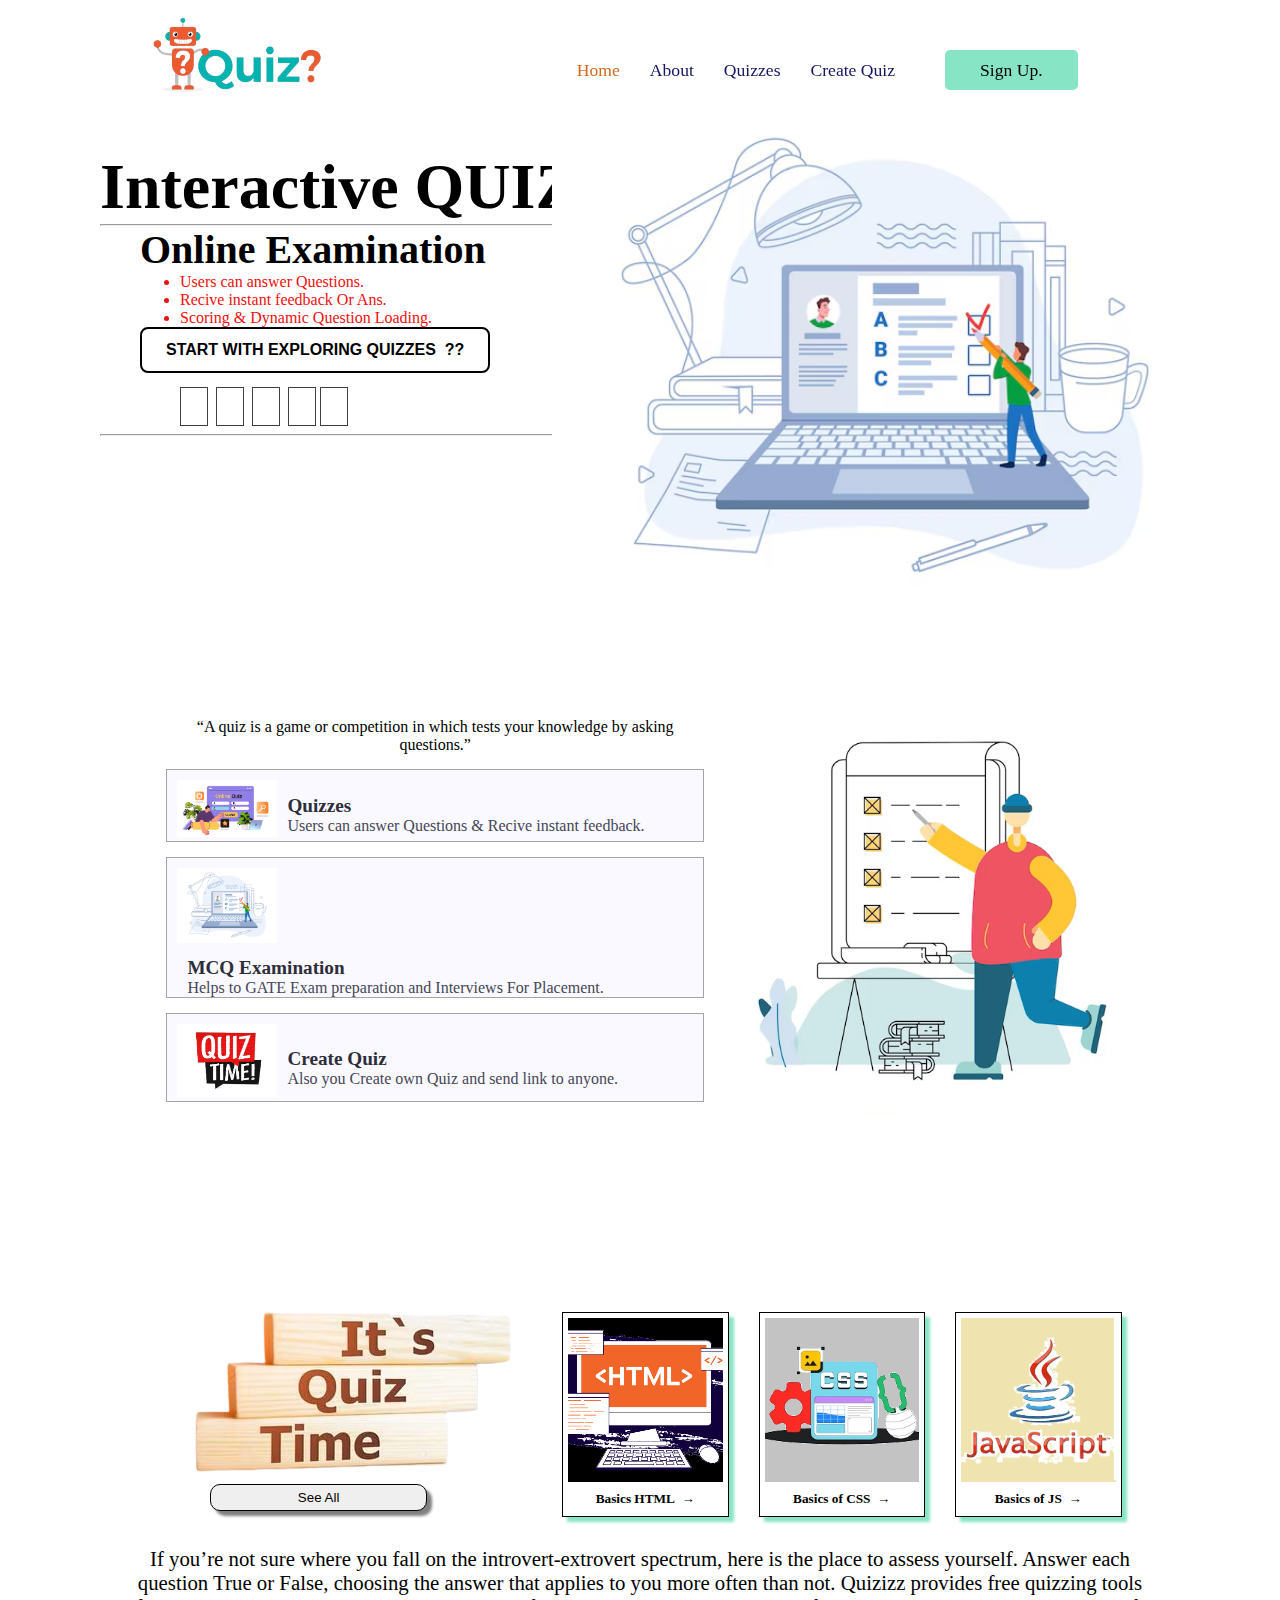
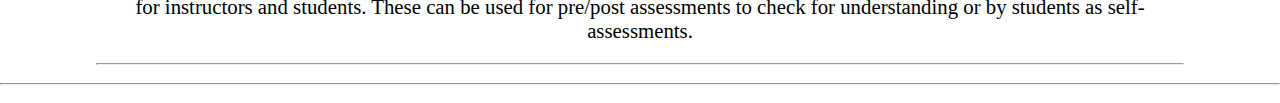
<file: index.html>
<!DOCTYPE html>
<html lang="en">

<head>
    <meta charset="UTF-8">
    <meta name="viewport" content="width=device-width, initial-scale=1.0">
    <title>V Quiz</title>
    <link href="https://cdn.jsdelivr.net/npm/bootstrap@5.0.2/dist/css/bootstrap.min.css" rel="stylesheet"
        integrity="sha384-EVSTQN3/azprG1Anm3QDgpJLIm9Nao0Yz1ztcQTwFspd3yD65VohhpuuCOmLASjC" crossorigin="anonymous" />
    <link rel="stylesheet" href="https://cdnjs.cloudflare.com/ajax/libs/font-awesome/6.6.0/css/all.min.css"
        integrity="sha512-Kc323vGBEqzTmouAECnVceyQqyqdsSiqLQISBL29aUW4U/M7pSPA/gEUZQqv1cwx4OnYxTxve5UMg5GT6L4JJg=="
        crossorigin="anonymous" referrerpolicy="no-referrer" />
    <link rel="stylesheet" href="index.css">

    <script src="https://code.jquery.com/jquery-3.7.1.min.js"
        integrity="sha256-/JqT3SQfawRcv/BIHPThkBvs0OEvtFFmqPF/lYI/Cxo=" crossorigin="anonymous"></script>
</head>

<body>


    <!-- NAVBAR -->
    <nav>
        <img src="logoo.png" alt="">
        <div class="navlist">
            <ul>
                <i id="menu-close" class="fa-regular fa-circle-xmark"></i>
                <li><a class="active" href="index.html">Home</a></li>
                <li><a href="#">About</a></li>
                <li><a href="Quizzes.html">Quizzes</a></li>
                <li><a href="#">Create Quiz</a></li>
                <li class="login"><a class="yellow" href="login.html">Sign Up.</a></li>
            </ul>
            <img id="menu-btn" src="menubtn.webp" alt="">
        </div>
    </nav>




    <!-- HOME -->
    <div class="data">

        <div class="hi">
            <h2>Interactive QUIZ</h2>
            <hr>
            <h3>Online Examination</h3>

            <p>
                <li>Users can answer Questions.</li>
                <li>Recive instant feedback Or Ans.</li>
                <li>Scoring & Dynamic Question Loading.</li>
            </p>

            <button class="btn btn-outline"> Start with Exploring Quizzes &nbsp;??</button>

            <div class="pro-links">
                <a
                    href="https://www.linkedin.com/in/vivek-jagtap-532a41298?utm_source=share&utm_campaign=share_via&utm_content=profile&utm_medium=android_app"><i
                        class="fab fa-linkedin-in"></i></a> &nbsp;
                <i class="fa-solid fa-envelope"></i>&nbsp;
                <i class="fab fa-instagram"></i> &nbsp;
                <i class="fa-brands fa-github"></i> &nbsp;
                <i class="fa-brands fa-whatsapp"></i>
            </div>
            <br>
            <hr>
        </div>

        <div class="photo">
            <img src="abc.avif" alt="">
        </div>


    </div>




    <!-- Features -->
    <section id="features">

        <div class="fea-base">
            <p>“A quiz is a game or competition in which tests your knowledge by asking questions.”</p>
            <div class="fea-box">
                <div><img src="online quize.avif" alt=""></div>
                <div>
                    <h3>Quizzes </h3>
                    <p>Users can answer Questions & Recive instant feedback.</p>
                </div>
            </div>


            <div class="fea-box">
                <div><img src="abc.avif" alt=""></div>
                <div>
                    <h3>MCQ Examination</h3>
                    <p>Helps to GATE Exam preparation and Interviews For Placement.</p>
                </div>
            </div>

            <div class="fea-box">
                <div><img src="Quizetime.png" alt=""></div>
                <div>
                    <h3>Create Quiz</h3>
                    <p>Also you Create own Quiz and send link to anyone.</p>
                </div>
            </div>

        </div>
        <div class="feaimg">
            <img src="ready for quize.png" alt="">
        </div>
    </section>



    <!-- Quizzes -->
    <section class="secQuizzes">
        <div class="qsimg">
            <img src="itsquizt1.png" alt="">
            <a href="Quizzes.html"><button>See All</button></a>
        </div>
        <div class="quiz-box">
            <a href=""><img src="HTML2.png" alt="">
                <h5>Basics HTML&nbsp;&nbsp;→</h5>
            </a>
        </div>
        <div class="quiz-box">
            <a href=""><img src="CSSimg.png" alt="">
                <h5>Basics of CSS&nbsp;&nbsp;→</h5>
            </a>
        </div>
        <div class="quiz-box">
            <a href=""><img src="JAVASCRIPT2.png" alt="">
                <h5>Basics of JS&nbsp;&nbsp;→</h5>
            </a>
        </div>


    </section>

    <p align="center" style="width: 80%; margin-left: 10%; font-size: 1.3rem; margin-top: 30px;">If you’re not sure
        where you fall on the introvert-extrovert spectrum, here is the place to assess yourself. Answer each question
        True or False, choosing the answer that applies to you more often than not. Quizizz provides free quizzing tools
        for instructors and students. These can be used for pre/post assessments to check for understanding or by
        students as self-assessments.</p>
    <hr style="width: 85%; margin-left: 7.5%; margin-top: 20px;">
    <br>
    <hr>
    <br>

    <script>
        $(`#menu-btn`).click(function () {
            $('nav .navlist ul').addClass('active')
        });
        $(`#menu-close`).click(function () {
            $('nav .navlist ul').removeClass('active')
        });

    </script>


</body>

</html>
</file>
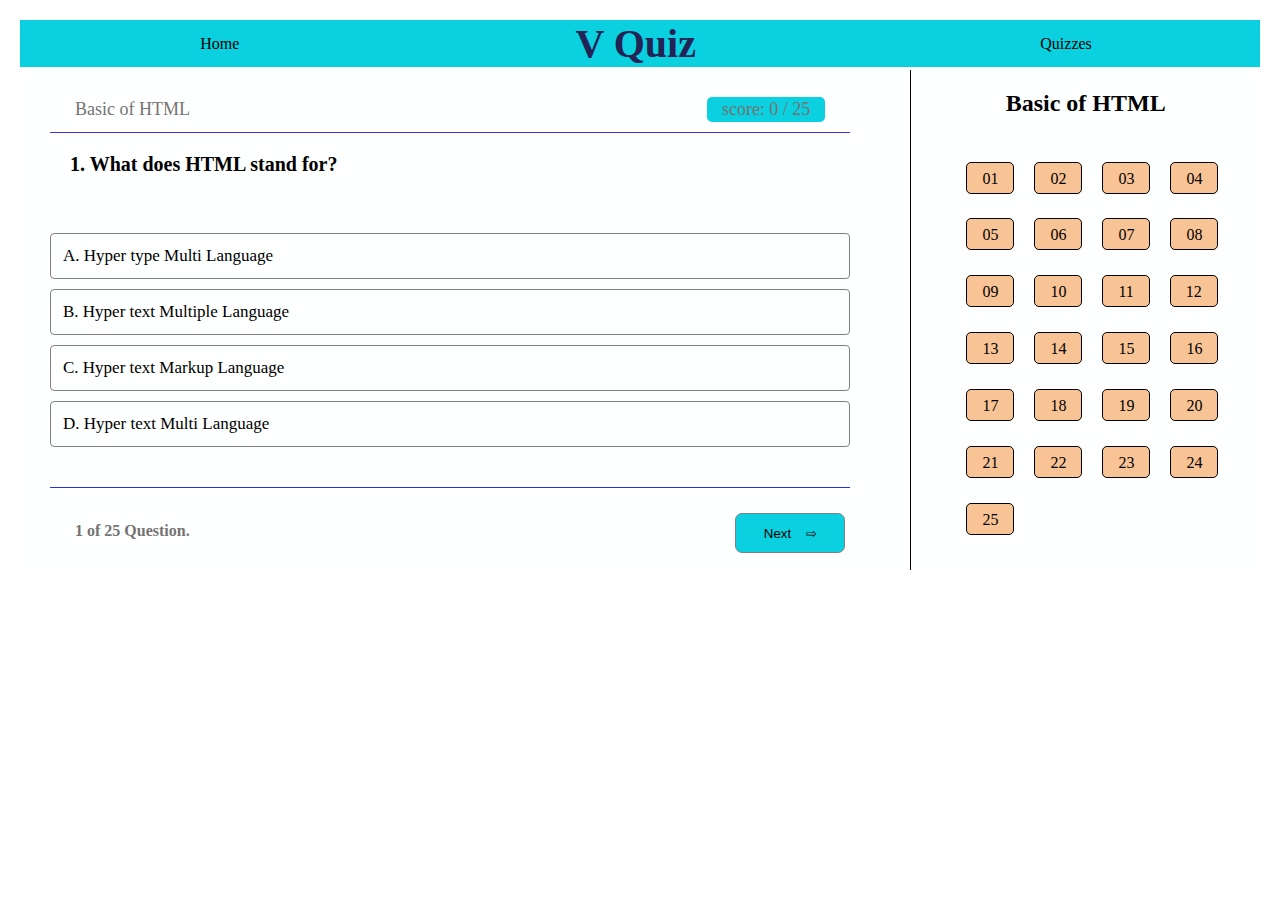
<file: VQuiz.html>
<!DOCTYPE html>
<html lang="en">

<head>
    <meta charset="UTF-8">
    <meta name="viewport" content="width=device-width, initial-scale=1.0">
    <title>V Quiz</title>
    <link href="https://cdn.jsdelivr.net/npm/bootstrap@5.0.2/dist/css/bootstrap.min.css" rel="stylesheet"
        integrity="sha384-EVSTQN3/azprG1Anm3QDgpJLIm9Nao0Yz1ztcQTwFspd3yD65VohhpuuCOmLASjC" crossorigin="anonymous" />
    <link rel="stylesheet" href="https://cdnjs.cloudflare.com/ajax/libs/font-awesome/6.6.0/css/all.min.css"
        integrity="sha512-Kc323vGBEqzTmouAECnVceyQqyqdsSiqLQISBL29aUW4U/M7pSPA/gEUZQqv1cwx4OnYxTxve5UMg5GT6L4JJg=="
        crossorigin="anonymous" referrerpolicy="no-referrer" />
    <link rel="stylesheet" href="VQuiz.css">

    <script src="https://code.jquery.com/jquery-3.7.1.min.js"
        integrity="sha256-/JqT3SQfawRcv/BIHPThkBvs0OEvtFFmqPF/lYI/Cxo=" crossorigin="anonymous"></script>
</head>

<body>



    <!-- QUIZ container -->
    <div class="qcontainer">


        <div class="h1navbar">
            <a class="active" href="index.html"><i class="fa-solid fa-house"></i>&nbsp;&nbsp; Home</a>
            <h1>V Quiz</h1>
            <a href="Quizzes.html"><i class="fa-solid fa-layer-group"></i>&nbsp;&nbsp;Quizzes</a>
        </div>


        <!-- result popup -->
        <div class="result-popup" style="display:none;">
            <div class="popup-content">
                <img src="welldone.jpg" alt="">
                <h2>You Finished Quiz</h2>
                <p class="result-score"></p>
                <button class="close-btn">Close</button>
                <button class="Exam-history">Exam History&nbsp;&nbsp;⇩</button>
            </div>
        </div>

        <!-- quiz-section -->
        <section class="quiz-section">

            <div class="que-quiz">
                <div class="quiz-header">
                    <span>Basic of HTML</span>
                    <span class="header-score">score: 0 / 25</span>
                </div>

                <h2 class="question-text">What does HTML stand for ?</h2>
                <div class="option-list">
                    <div class="option" data-option="0">
                        <span>A. Hyper type Multi Language</span>
                    </div>
                    <div class="option" data-option="1">
                        <span>B. Hyper text Multiple Language</span>
                    </div>
                    <div class="option" data-option="2">
                        <span>C. Hyper text Markup Language</span>
                    </div>
                    <div class="option" data-option="3">
                        <span>D. Hyper text Multi Language</span>
                    </div>
                </div>
                <div class="quiz-footer">
                    <button class="previous-btn"> ⇦ &nbsp;&nbsp; Previous</button>
                    <span class="question-total">1 of 25 Question.</span>
                    <button class="next-btn">Next &nbsp;&nbsp; ⇨ </button>
                    <button class="submit-btn" style="display: none;">Submit Quiz</button>
                </div>
            </div>

            <!-- que index -->
            <div class="queindex">
                <div class="indexQtitle">
                    <h2 align="center">Basic of HTML</h2>
                </div>
                <br>
                <section class="indexQ">
                    <a href="javascript:void(0);" class="question-link" data-question="0">01</a>
                    <a href="javascript:void(0);" class="question-link" data-question="1">02</a>
                    <a href="javascript:void(0);" class="question-link" data-question="2">03</a>
                    <a href="javascript:void(0);" class="question-link" data-question="3">04</a>
                    <a href="javascript:void(0);" class="question-link" data-question="4">05</a>
                    <a href="javascript:void(0);" class="question-link" data-question="5">06</a>
                    <a href="javascript:void(0);" class="question-link" data-question="6">07</a>
                    <a href="javascript:void(0);" class="question-link" data-question="7">08</a>
                    <a href="javascript:void(0);" class="question-link" data-question="8">09</a>
                    <a href="javascript:void(0);" class="question-link" data-question="9">10</a>
                    <a href="javascript:void(0);" class="question-link" data-question="10">11</a>
                    <a href="javascript:void(0);" class="question-link" data-question="11">12</a>
                    <a href="javascript:void(0);" class="question-link" data-question="12">13</a>
                    <a href="javascript:void(0);" class="question-link" data-question="13">14</a>
                    <a href="javascript:void(0);" class="question-link" data-question="14">15</a>
                    <a href="javascript:void(0);" class="question-link" data-question="15">16</a>
                    <a href="javascript:void(0);" class="question-link" data-question="16">17</a>
                    <a href="javascript:void(0);" class="question-link" data-question="17">18</a>
                    <a href="javascript:void(0);" class="question-link" data-question="18">19</a>
                    <a href="javascript:void(0);" class="question-link" data-question="19">20</a>
                    <a href="javascript:void(0);" class="question-link" data-question="20">21</a>
                    <a href="javascript:void(0);" class="question-link" data-question="21">22</a>
                    <a href="javascript:void(0);" class="question-link" data-question="22">23</a>
                    <a href="javascript:void(0);" class="question-link" data-question="23">24</a>
                    <a href="javascript:void(0);" class="question-link" data-question="24">25</a>
                </section>
            </div>
        </section>

    </div>







    <script>
        $(`#menu-btn`).click(function () {
            $('nav .navlist ul').addClass('active')
        });
        $(`#menu-close`).click(function () {
            $('nav .navlist ul').removeClass('active')
        });

    </script>



    <script src="HTMLque.js"></script>



</body>

</html>
</file>
<file: index.css>
* {
    margin: 0;
    padding: 0;
    box-sizing: border-box;
}


body {
    font-family: 'Times New Roman', Times, serif;
}

h1 {
    font-size: 2.5rem;
    font-weight: 700;
    color: rgb(35, 35, 85);
}

span {
    font-size: 0.9rem;
    color: #757373;
}

h6 {
    font-size: 1.1rem;
    color: rgb(24, 24, 49);
}




/* NAVIGATION */
nav {
    position: fixed;
    width: 100%;
    z-index: 1000;
    background-color: rgba(255, 255, 255, 0.952);
    display: flex;
    flex-direction: row;
    justify-content: space-between;
    align-items: center;
    padding: 0vw 8vw;
    padding-top: 10px;
}

nav img {
    width: 250px;
    cursor: pointer;
    margin-left: 10px;
}


nav .navlist {
    display: flex;
}

#menu-btn {
    width: 45px;
    height: 45px;
    display: none;
}

#menu-close {
    display: none;
}



nav .navlist ul {
    display: flex;
    /* justify-content: flex-end; */
    align-items: center;
    margin-right: 100px;
    margin-top: 30px;
}

nav .navlist ul li {
    list-style: none;
    margin-left: 30px;

}

nav .navlist ul li a {
    text-decoration: none;
    color: rgb(21, 21, 100);
    font-size: 1.1rem;
    font-weight: 500;
    transition: 0.3s ease;
}


nav .navlist ul li a.active,
nav .navlist ul li a:hover {
    color: chocolate;
}

.login a {
    text-decoration: none;
    font-size: 0.9rem;
    padding: 10px 35px;
    background-color: rgb(51, 49, 49);
    font-weight: 500;
    border-radius: 5px;
    margin-left: 20px;
}

.login a.yellow {
    color: black;
    background-color: rgb(135, 228, 197);
    /* box-shadow: 8px 8px 32px 8px #caab55; */
    transition: 0.3s ease;
}

.login a.yellow:hover {
    border: 1px solid black;
}




/* Peorfolio Data */
.data {
    display: flex;
    flex-wrap: wrap;
    width: 100%;
    height: 70%;
}

.data .photo {
    width: 52%;
    margin-top: 110px;
    margin-left: -60px;
}

.data .photo img {
    width: 100%;
}

.data .hi {
    width: 40%;
    margin-top: 150px;
    margin-left: 100px;
}

.data .hi h2 {
    font-family: 'Times New Roman', Times, serif;
    color: black;
    font-size: 4rem;
    font-weight: 700;
}


.data .hi li {
    font-size: 1rem;
    color: #f10f0f;
    margin-left: 80px;
}

.data .hi h3 {
    font-family: 'Times New Roman', Times, serif;
    font-size: 2.5rem;
    color: black;
    margin-left: 40px;
}



/* buttons */
.btn {
    display: inline-block;
    padding: 12px 24px;
    font-size: 16px;
    font-weight: bold;
    text-transform: uppercase;
    text-decoration: none;
    border-radius: 8px;
    border: none;
    cursor: pointer;
    transition: all 0.3s ease;
    margin-left: 40px;
}


/* Button: Outline with Hover Fill */
.btn-outline {
    background: transparent;
    color: black;
    border: 2px solid black;
}

/* Social media links  */
.pro-links {
    margin-top: 25px;
    gap: 20px;
    margin-left: 80px;
}

.pro-links i {
    background: none;
    padding: 10px 13px;
    color: black;
    border: 1px solid rgb(61, 62, 63);
    cursor: pointer;
    transition: 0.3s ease;
}

.pro-links i:hover {
    background: skyblue;
    color: rgb(1, 1, 7);
    border: 1px solid rgb(21, 21, 100);
    cursor: pointer;
}






/* FEATURES */
#features {
    padding: 5vw 3vw 0 3vw;
    text-align: center;
    margin-bottom: 80px;
    display: flex;
    flex-wrap: wrap;
    margin-left: 10%;
    gap: 40px;
}

#features .fea-base {
    display: flex;
    flex-wrap: wrap;
    width: 50%;
    margin-top: 40px;
    gap: 15px;
}

#features .fea-box {
    background-color: #f9f9ff;
    display: flex;
    flex-wrap: wrap;
    justify-content: flex-start;
    align-items: center;
    padding: 10px;
    padding-bottom: 0;
    width: 100%;
    border: 0.5px solid rgb(168, 163, 163);
}

#features .fea-box:hover {
    border: 3px solid #0aebd8;
}

#features .feaimg {
    width: 35%;
    height: 300px;
    margin-top: 0;
}

#features .feaimg img {
    width: 100%;
}

#features .fea-box h3 {
    text-align: start;
    margin-top: 10px;
    font-size: 1.2rem;
    font-weight: 600;
    color: rgb(46, 46, 59);
    margin-left: 10px;
}


#features .fea-box img {
    width: 100px;
}

#features .fea-box p {
    font-size: 1rem;
    font-weight: 400;
    color: rgb(70, 70, 87);
    margin-left: 10px;
}







/* Quiz box */
.secQuizzes {
    margin-top: 20vh;
    display: flex;
    flex-wrap: wrap;
    gap: 30px;
    margin-left: 170px;
}

.secQuizzes .qsimg {
    display: flex;
    flex-wrap: wrap;
    flex-direction: column;
}

.secQuizzes .qsimg button {
    width: 60%;
    margin-left: 40px;
    padding: 5px;
    border-radius: 10px;
    border: 1px solid black;
    box-shadow: 5px 5px 3px gray;
}

.secQuizzes .qsimg button:hover {
    background-color: aqua;
}

.secQuizzes .quiz-box {
    width: 15%;
    margin-top: 30px;
    padding: 5px;
    border: 1px solid black;
    cursor: pointer;
    box-shadow: 5px 5px 3px rgb(135, 228, 197);
}

.secQuizzes .quiz-box a {
    text-decoration: none;
    color: black;
}

.secQuizzes .quiz-box:hover {
    box-shadow: 5px 5px 3px gray;
}

.secQuizzes .quiz-box img {
    width: 100%;
    height: 85%;
}

.secQuizzes .quiz-box h5 {
    margin-top: 5px;
    text-align: center;
}









@media (max-width: 769px) {
    nav {
        padding: 15px 20px;
        box-shadow: 0 0 10px 0 #757373;
    }

    nav img {
        width: 180px;
    }

    #menu-btn {
        display: initial;
    }

    #menu-close {
        display: initial;
        font-size: 2rem;
        color: rgb(46, 35, 35);
        padding: 30px 0 20px 10px;
    }

    nav .navlist ul {
        position: absolute;
        top: 65px;
        right: -340px;
        width: 220px;
        height: 100vh;
        background-color: rgba(174, 160, 235, 0.945);
        backdrop-filter: blur(4.5px);
        border: 1px solid rgb(255, 255, 255, 0.18);
        display: flex;
        flex-direction: column;
        justify-content: flex-start;
        align-items: flex-start;
        transition: 0.3s ease;
    }

    nav .navlist ul.active {
        right: -100px;
    }

    nav .navlist ul li a.active,
    nav .navlist ul li a:hover {
        color: rgb(202, 48, 81);
    }

    nav .navlist ul li {
        padding: 20px 0 20px 10px;
        margin-left: 0;
    }

    nav .navlist ul li a {
        color: black;
        font-weight: 600;
    }

    .login a {
        text-decoration: none;
        font-size: 0.9rem;
        padding: 10px 35px;
        background-color: rgb(51, 49, 49);
        font-weight: 500;
        border-radius: 5px;
        margin-left: 0;
    }




    /* Peorfolio Data */
    .data {
        display: flex;
        flex-wrap: wrap;
        width: 100%;
        /* height: 70%; */
    }

    .data .photo {
        width: 52%;
        margin-top: 180px;
        margin-left: 0;
    }

    .data .photo img {
        width: 100%;
    }

    .data .hi {
        width: 40%;
        margin-top: 150px;
        margin-left: 50px;
    }

    .data .hi h2 {
        font-family: 'Times New Roman', Times, serif;
        color: black;
        font-size: 3rem;
        font-weight: 700;
    }


    .data .hi li {
        font-size: 1rem;
        color: #f10f0f;
        margin-left: 20px;
    }

    .data .hi h3 {
        font-family: 'Times New Roman', Times, serif;
        font-size: 1.5rem;
        color: black;
        margin-left: 20px;
    }



    /* buttons */
    .btn {
        width: 85%;
        padding: 10px 16px;
        font-size: 10px;
        border: 1px solid black;
        margin-left: 20px;
    }


    /* Social media links  */
    .pro-links {
        margin-top: 15px;
        gap: 20px;
        margin-left: 20px;
    }




    /* FEATURES */
    #features {
        padding: 5vw 0 0 0;
        margin-bottom: 40px;
        margin-left: 10%;
        margin-right: 10%;
    }

    #features .fea-base {
        display: flex;
        flex-wrap: wrap;
        width: 100%;
        margin-top: 40px;
        gap: 15px;
    }

    #features .feaimg {
        width: 0;
        height: 0;
        margin-top: 0;
    }

    #features .feaimg img {
        display: none;
        width: 0;
    }




    /* Quiz box */
    .secQuizzes {
        margin-top: 0;
        display: flex;
        align-items: center;
        justify-content: space-around;
        flex-wrap: wrap;
        gap: 40px;
        margin-left: 10%;
        margin-right: 10%;
    }

    .secQuizzes .qsimg button:hover {
        background-color: aqua;
    }

    .secQuizzes .quiz-box {
        width: 30%;
        margin-top: 30px;
        padding: 5px;
        border: 1px solid black;
        cursor: pointer;
        box-shadow: 5px 5px 3px rgb(135, 228, 197);
    }

    .secQuizzes .quiz-box a {
        text-decoration: none;
        color: black;
    }

    .secQuizzes .quiz-box:hover {
        box-shadow: 5px 5px 3px gray;
    }

    .secQuizzes .quiz-box img {
        width: 100%;
        height: 85%;
    }

    .secQuizzes .quiz-box h5 {
        margin-top: 5px;
        text-align: center;
    }


}









@media(max-width:450px) {

    nav img {
        width: 165px;
    }

    #menu-close {
        display: initial;
        font-size: 2rem;
        color: rgb(46, 35, 35);
        padding: 30px 0 20px 0;
    }

    nav .navlist ul {
        position: absolute;
        top: 60px;
        right: -340px;
        width: 170px;
        height: 100vh;
        background-color: rgba(174, 160, 235, 0.945);
        backdrop-filter: blur(4.5px);
        border: 1px solid rgb(255, 255, 255, 0.18);
        display: flex;
        flex-direction: column;
        justify-content: flex-start;
        align-items: flex-start;
        transition: 0.3s ease;
    }

    nav .navlist ul.active {
        right: -100px;
    }

    nav .navlist ul li a.active,
    nav .navlist ul li a:hover {
        color: rgb(202, 48, 81);
    }

    nav .navlist ul li {
        padding: 5px 0 20px 0;
        margin-left: 0;
    }

    nav .navlist ul li a {
        color: black;
        font-size: 0.9rem;
        font-weight: 600;
    }

    .login a {
        text-decoration: none;
        font-size: 0.8rem;
        padding: 10px 30px;
        background-color: rgb(51, 49, 49);
        font-weight: 500;
        border-radius: 5px;
        margin-top: 10px;
        margin-left: 0;
    }







    /* Peorfolio Data */
    .data {
        display: flex;
        flex-wrap: wrap;
        flex-direction: column-reverse;
        width: 100%;
        height: auto;
    }

    .data .photo {
        width: 100%;
        margin-top: 120px;
        margin-left: 0;
    }

    .data .photo img {
        width: 100%;
    }

    .data .hi {
        width: 100%;
        padding: 0 10px 0 10px;
        margin-top: 20px;
        margin-left: 0px;
    }

    .data .hi h2 {
        text-align: center;
        font-family: 'Times New Roman', Times, serif;
        color: black;
        font-size: 3rem;
        font-weight: 700;
        margin-left: 0;
    }


    .data .hi li {
        list-style: none;
        text-align: center;
        font-size: 1rem;
        color: #f10f0f;
        margin-left: 0;
    }

    .data .hi h3 {
        text-align: center;
        font-family: 'Times New Roman', Times, serif;
        font-size: 1.5rem;
        color: black;
        margin-left: 0;
    }



    /* buttons */
    .btn {
        width: 85%;
        padding: 10px 25px;
        font-size: 15px;
        border: 1px solid black;
        margin-left: 20px;
    }


    /* Social media links  */
    .pro-links {
        margin-top: 15px;
        gap: 20px;
        margin-left: 40px;
    }




    /* FEATURES */
    #features {
        padding: 5vw 0 0 0;
        margin-bottom: 40px;
        margin-left: 10%;
        margin-right: 10%;
    }

    #features .fea-base {
        display: flex;
        align-items: center;
        justify-content: center;
        text-align: center;
        flex-wrap: wrap;
        width: 100%;
        margin-top: 40px;
        gap: 15px;
    }

    #features .feaimg {
        width: 0;
        height: 0;
        margin-top: 0;
    }

    #features .feaimg img {
        display: none;
        width: 0;
    }

    #features .fea-box h3 {
        text-align: center;
        margin-top: 10px;
        font-size: 1.2rem;
        font-weight: 600;
        color: rgb(46, 46, 59);
        /* margin-left: 10px; */
    }


    #features .fea-box img {
        width: 60%;
        /* margin-left: 10%; */
    }

    #features .fea-box p {
        font-size: 1rem;
        font-weight: 400;
        color: rgb(70, 70, 87);
        margin-left: 10px;
    }







    /* Quiz box */
    .secQuizzes {
        margin-top: 0;
        display: flex;
        align-items: center;
        justify-content: space-around;
        flex-wrap: wrap;
        gap: 40px;
        margin-left: 10%;
        margin-right: 10%;
    }

    .secQuizzes .qsimg button:hover {
        background-color: aqua;
    }

    .secQuizzes .quiz-box {
        width: 60%;
        margin-top: 0;
        padding: 5px;
        border: 1px solid black;
        cursor: pointer;
        box-shadow: 5px 5px 3px rgb(135, 228, 197);
    }

    .secQuizzes .quiz-box a {
        text-decoration: none;
        color: black;
    }

    .secQuizzes .quiz-box:hover {
        box-shadow: 5px 5px 3px gray;
    }

    .secQuizzes .quiz-box img {
        width: 100%;
        height: 85%;
    }

    .secQuizzes .quiz-box h5 {
        margin-top: 5px;
        text-align: center;
    }







    .secQuizzes .qsimg img {
        width: 100%;
        margin-left: 0;
    }


}
</file>
<file: VQuiz.css>
* {
    margin: 0;
    padding: 0;
    box-sizing: border-box;
}


body {
    font-family: 'Times New Roman', Times, serif;
}

h1 {
    font-size: 2.5rem;
    font-weight: 700;
    color: rgb(35, 35, 85);
}

span {
    font-size: 0.9rem;
    color: #757373;
}

h6 {
    font-size: 1.1rem;
    color: rgb(24, 24, 49);
}




/* NAVIGATION */
nav {
    position: fixed;
    top: 0;
    width: 100%;
    z-index: 1000;
    background-color: rgba(255, 255, 255, 0.952);
    display: flex;
    flex-direction: row;
    justify-content: space-between;
    align-items: center;
    padding: 0vw 8vw;
    padding-top: 10px;
}

nav img {
    width: 250px;
    cursor: pointer;
    margin-left: 10px;
}


nav .navlist {
    display: flex;
}

#menu-btn {
    width: 45px;
    height: 45px;
    display: none;
}

#menu-close {
    display: none;
}



nav .navlist ul {
    display: flex;
    /* justify-content: flex-end; */
    align-items: center;
    margin-right: 100px;
    margin-top: 30px;
}

nav .navlist ul li {
    list-style: none;
    margin-left: 30px;

}

nav .navlist ul li a {
    text-decoration: none;
    color: rgb(21, 21, 100);
    font-size: 1.1rem;
    font-weight: 500;
    transition: 0.3s ease;
}


nav .navlist ul li a.active,
nav .navlist ul li a:hover {
    color: chocolate;
}

.login a {
    text-decoration: none;
    font-size: 0.9rem;
    padding: 10px 35px;
    background-color: rgb(51, 49, 49);
    font-weight: 500;
    border-radius: 5px;
    margin-left: 20px;
}

.login a.yellow {
    color: black;
    background-color: rgb(135, 228, 197);
    /* box-shadow: 8px 8px 32px 8px #caab55; */
    transition: 0.3s ease;
}

.login a.yellow:hover {
    border: 1px solid black;
}










/* correct & incorrect styling */
.correct {
    background-color: rgba(245, 60, 70, 0.527);
}

.wrong {
    background-color: rgba(152, 231, 105, 0.349);
}

.option {
    cursor: pointer;
}


/* qcontainer */
.qcontainer {
    width: 100%;
    height: 100%;
    overflow-y: hidden;
    padding: 20px;
}

.qcontainer .h1navbar {
    display: flex;
    flex-wrap: wrap;
    justify-content: space-around;
    align-items: center;
    background: rgb(10, 208, 223);
}

.qcontainer .h1navbar a {
    color: black;
    text-decoration: none;
}

.quiz-section {
    position: relative;
    width: 100%;
    background: rgb(254, 255, 255);
    display: flex;
    justify-content: center;
    align-items: center;
    z-index: 100;
    transition: 0.8s ease-in-out;
    transition-delay: 0.25s;
    gap: 30px;
}

.quiz-section .que-quiz {
    position: relative;
    width: 100%;
    height: 100%;
    background: transparent;
    border-radius: 10px;
    display: flex;
    flex-direction: column;
    padding: 20px 30px;
}

.quiz-section .que-quiz h1 {
    font-size: 32px;
    text-align: center;
    border-radius: 6px;
}

.quiz-section .que-quiz .quiz-header {
    display: flex;
    width: 100%;
    justify-content: space-between;
    align-items: center;
    padding: 10px 25px;
    border-bottom: 1px solid rgb(71, 44, 226);
}

.quiz-section .que-quiz .quiz-header span {
    font-size: 18px;
    font-weight: 500;
}

.quiz-section .que-quiz .quiz-header .header-score {
    background: rgb(10, 208, 223);
    border-radius: 5px;
    padding: 2px 15px;
}

.quiz-section .que-quiz .question-text {
    width: 100%;
    height: 70px;
    font-size: 20px;
    font-weight: 600;
    margin-top: 20px;
    margin-left: 20px;
}

.quiz-section .que-quiz .option-list {
    margin-bottom: 30px;
    width: 100%;
}

.quiz-section .que-quiz .option {
    width: 100%;
    padding: 12px;
    background: transparent;
    border: 1px solid gray;
    border-radius: 4px;
    font-size: 17px;
    margin: 10px 0;
    cursor: pointer;
    transition: 0.3s;
}

.quiz-section .que-quiz .option:hover {
    background: rgba(135, 207, 235, 0.349);
    border-color: black;
}

.quiz-section .quiz-footer {
    width: 100%;
    display: flex;
    justify-content: space-between;
    align-items: center;
    border-top: 1px solid rgb(37, 50, 230);
    padding-top: 20px;
}

.quiz-footer .question-total {
    font-size: 16px;
    padding-left: 25px;
    font-weight: 600;
}

.quiz-footer .next-btn {
    width: 110px;
    height: 40px;
    background: rgb(10, 208, 223);
    margin-left: 5px;
    margin-right: 5px;
    margin-top: 5px;
    border: 1px solid gray;
    border-radius: 7px;
    cursor: pointer;
    /* pointer-events: none; */
}

.quiz-footer .next-btn:hover {
    background: rgb(25, 176, 247);
    border: 1px solid black;
}


.quiz-footer .previous-btn {
    width: 110px;
    height: 40px;
    background: rgb(10, 208, 223);
    margin-left: 5px;
    margin-right: 5px;
    margin-top: 5px;
    border: 1px solid gray;
    border-radius: 7px;
    cursor: pointer;
}

.quiz-footer .previous-btn:hover {
    background: rgb(25, 176, 247);
    border: 1px solid black;
}

.quiz-footer .submit-btn {
    width: 110px;
    height: 40px;
    background: rgb(74, 236, 174);
    margin-left: 5px;
    margin-right: 5px;
    margin-top: 5px;
    border: 1px solid gray;
    border-radius: 7px;
    cursor: pointer;
}

.quiz-footer .submit-btn:hover {
    background: rgb(13, 228, 192);
    border: 1px solid black;
}




/* queindex */
.queindex {
    width: 40%;
    height: 500px;
    display: flex;
    flex-wrap: wrap;
    padding: 20px;
    border-left: 1px solid black;
}

.queindex .indexQtitle {
    width: 100%;
    align-items: center;
}

.queindex .indexQ {
    display: flex;
    flex-wrap: wrap;
    margin-left: 25px;
    justify-content: flex-start;
    align-items: flex-start;
}

.queindex .indexQ a {
    text-decoration: none;
    margin: 10px;
    padding: 7px 15px 5px 15px;
    border: 1px solid black;
    border-radius: 5px;
    color: black;
    background: rgba(244, 165, 96, 0.658);
}

.queindex .indexQ a:hover {
    background: rgba(244, 165, 96, 0.911);
}






.result-popup {
    position: sticky;
    top: 0;
    left: 0;
    width: 100%;
    height: 100%;
    margin-top: 10px;
    background: rgba(0, 0, 0, 0.5);
    display: none;
    align-items: center;
    justify-content: center;
    margin-bottom: 70px;
}

.result-popup h2 {
    font-size: 3rem;
}

.result-popup p {
    font-size: 1.5rem;
}

.popup-content {
    background: white;
    padding: 20px;
    border-radius: 8px;
    text-align: center;
}

.close-btn {
    padding: 10px 20px;
    background-color: #4CAF50;
    border-radius: 3px;
    margin-right: 10px;
    color: white;
    border: none;
    cursor: pointer;
}

.Exam-history {
    padding: 10px 20px;
    background-color: #e1e445;
    border-radius: 3px;
    color: black;
    border: none;
    cursor: pointer;
}

.close-btn:hover {
    background-color: #45a049;
}











/* Responsiveness */

@media (max-width: 769px) {
    .quiz-section {
        display: flex;
        flex-wrap: wrap;
    }

    .queindex {
        width: 100%;
        height: auto;
        border: none;
        border-top: 1px solid black;
        border-bottom: 1px solid black;
        margin-top: 30px;
    }
}







@media(max-width:450px) {

    .quiz-section {
        display: flex;
        flex-wrap: wrap;
    }

    .queindex {
        width: 100%;
    }

    .queindex .indexQ {
        margin-left: 7px;
    }

    .quiz-section .que-quiz {
        padding: 5px;
    }

    .quiz-section .que-quiz .question-text {
        margin-left: 5px;
    }

    .result-popup {
        height: 80vh;
        margin-top: 20px;
    }
    .popup-content{
        height: 100%;
    }
    .result-popup img {
        width: 100%;
        margin-top: 30px;
        margin-bottom: 30px;
    }

    .result-popup h2 {
        font-size: 3rem;
        margin-bottom: 20px;
    }

    .result-popup p {
        font-size: 1.5rem;
        margin-bottom: 20px;
    }

}
</file>
